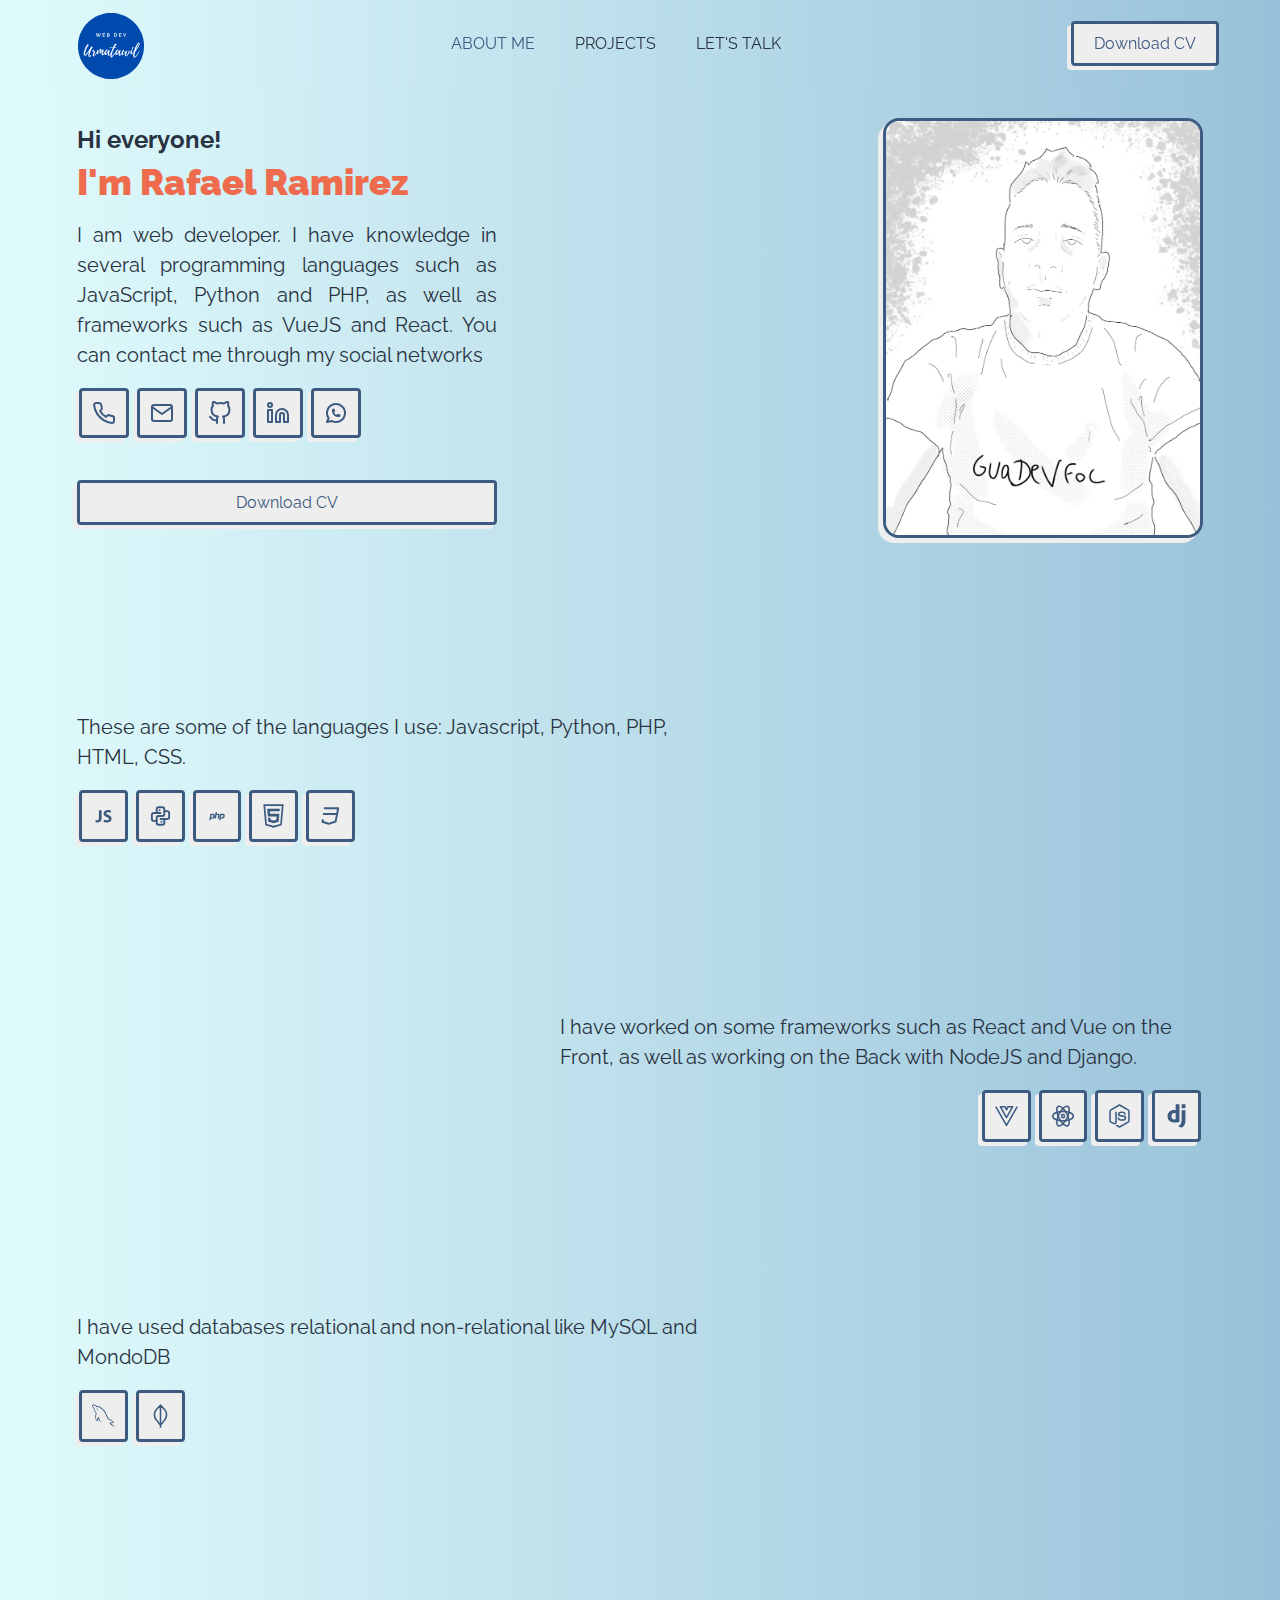
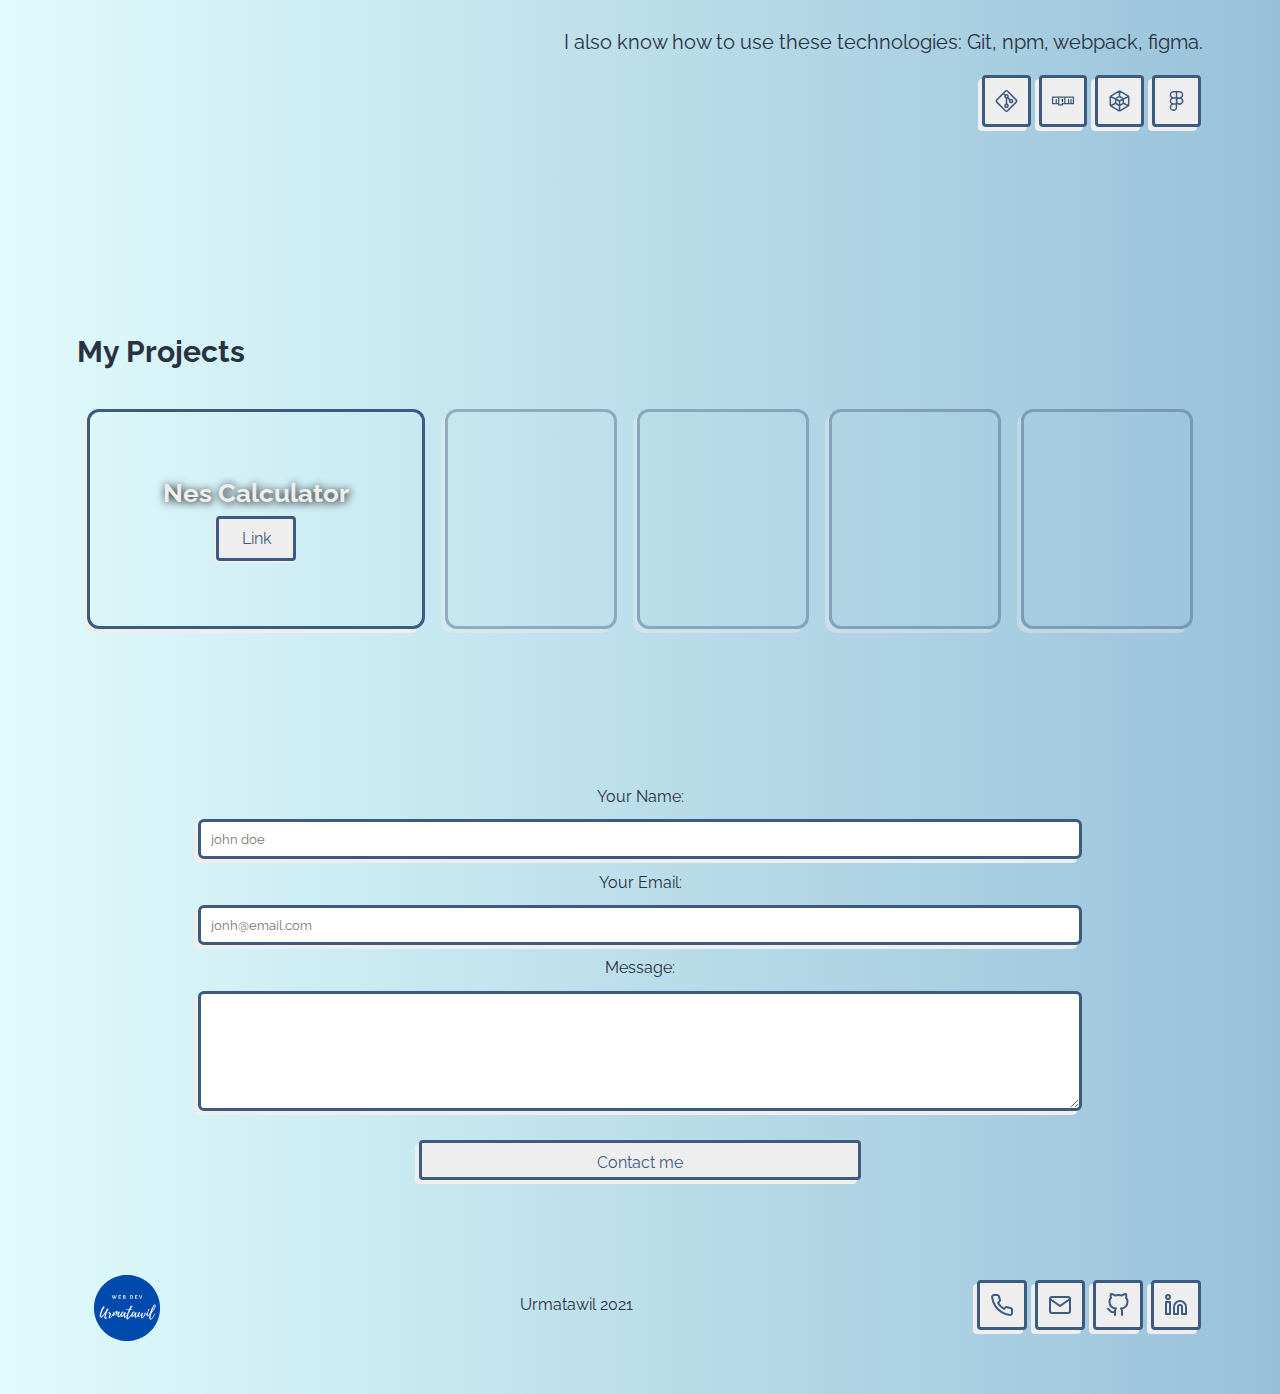
<file: index.html>
<!DOCTYPE html>
<html lang="en">
	<head>
		<meta charset="UTF-8" />
		<meta http-equiv="X-UA-Compatible" content="IE=edge" />
		<meta name="viewport" content="width=device-width, initial-scale=1.0" />
		<meta
			name="description"
			content="Portfolio Rafael Ramirez | Web development | I am web developer. I have knowledge in several programming languages such as JavaScript, Python and PHP, as well as frameworks such as VueJS and React"
		/>
		<meta
			name="keywords"
			content="html, css, javascript, fullstack, frontend, backend, NodeJs, ReactJS, portfolio, Rafael Ramirez, urmatawil"
		/>
		<meta name="robots" content="index, follow" />
		<link rel="canonical" href="https://urmatawil.xyz/" />
		<meta name="author" content="Rafael Ramirez Urmatawil" />
		<meta
			property="og:title"
			content="Portafolio desarrollador web Rafael Ramirez | Urmatawil"
		/>
		<meta
			property="og:site_name"
			content="Portafolio desarrollador web Rafael Ramirez | Urmatawil"
		/>
		<link rel="preconnect" href="https://fonts.gstatic.com" />
		<link rel="preload" as="style" href="./css/style.css" />
		<link rel="stylesheet" href="./css/style.css" />
		<link rel="preload" href="./js/index.js" as="script">
		<script src="./js/index.js" defer></script>
		<title>Rafael Ramirez</title>
	</head>
	<body>
		<header id="header">
			<a href="#main"
				><img class="logo" src="./images/logo.svg" alt="Urmatawil-logo"
			/></a>
			<nav class="menu">
				<ul>
					<li><a class="active" href="#mensaje">About me</a></li>
					<li><a href="#projects">Projects</a></li>
					<li>
						<a
							rel="nofollow noopener noreferrer"
							href="#contact"
							>Let's talk</a
						>
					</li>
				</ul>
			</nav>
			<a
				href="https://drive.google.com/u/0/uc?id=1laaLRx1T147EIKnMSLa9aji9BQEumSBD&export=download"
				target="_blank"
				rel="nofollow noopener noreferrer"
				class="btn-cv"
				>Download CV</a
			>
		</header>
		<div class="wrapper">
			<section class="hero" id="main">
				<div class="hero-image">
					<img
						class="foto-perfil"
						srcset="./images/profile-small.webp 400w, ./images/profile-mid.webp 640w"
						src="./images/profile-small.webp"
						alt="Rafael Ramirez"
						/>
				</div>
				<div class="hero-description">
					<h1>
						<span>Hi everyone!</span>
						<span id="name">I'm Rafael Ramirez</span>
					</h1>
					<p>
						I am web developer. I have knowledge in several programming
						languages such as JavaScript, Python and PHP, as well as frameworks
						such as VueJS and React. You can contact me through my social
						networks
					</p>
					<nav class="social">
						<a class="button-icon" href="tel:+56958545596"
							><img loading="lazy" width="24" height="24" src="./images/phone.svg" alt="phone-icon"
						/></a>
						<a
							class="button-icon"
							href="#contact"
							><img loading="lazy" width="24" height="24" src="./images/mail.svg" alt="message-icon"
						/></a>
						<a
							class="button-icon"
							target="_blank"
							href="https://github.com/Urmatawil"
							><img loading="lazy" width="24" height="24" src="./images/github.svg" alt="github icon"
						/></a>
						<a
							class="button-icon"
							target="_blank"
							href="https://www.linkedin.com/in/urmatawil/"
							><img
								loading="lazy"
								src="./images/linkedin.svg"
								alt="linkedin icon"
								width="24" height="24"
						/></a>
						<a
							class="button-icon"
							target="_blank"
							href="https://wa.me/+56958545596"
							><img loading="lazy" width="24" height="24" src="./images/ws.svg" alt="icon"
						/></a>
					</nav>
					<a
						href="https://drive.google.com/u/0/uc?id=1laaLRx1T147EIKnMSLa9aji9BQEumSBD&export=download"
						target="_blank"
						rel="nofollow noopener noreferrer"
						class="btn-cv"
						download="CV-Rafael"
						>Download CV</a
					>
				</div>
			</section>

			<main>
				<div class="mensaje" id="mensaje">
					<div class="lang">
						<span>
							These are some of the languages I use: Javascript, Python, PHP,
							HTML, CSS.
						</span>
						<div class="lang-icons">
							<img
								src="./images/javascript-1.svg"
								width="24" height="24"
								alt="javascript"
								class="button-icon img-lng"
							/>
							<img
								src="./images/brand-python.svg"
								width="24" height="24"
								alt="python"
								class="button-icon img-lng"
							/>
							<img
								loading="lazy"
								width="24" height="24"
								src="./images/php.svg"
								alt="php"
								class="button-icon img-lng"
							/>
							<img
								loading="lazy"
								width="24" height="24"
								src="./images/html-five2.svg"
								alt="html"
								class="button-icon img-lng"
							/>
							<img
								loading="lazy"
								width="24" height="24"
								src="./images/css3-simple.svg"
								alt="css"
								class="button-icon img-lng"
							/>
						</div>
					</div>
					<div class="frames">
						<span>
							I have worked on some frameworks such as React and Vue on the
							Front, as well as working on the Back with NodeJS and Django.
						</span>
						<div class="frames-icons">
							<img
								loading="lazy"
								width="24" height="24"
								src="./images/vue.svg"
								alt="vue"
								class="button-icon img-lng"
							/>
							<img
								loading="lazy"
								width="24" height="24"
								src="./images/react.svg"
								alt="react"
								class="button-icon img-lng"
							/>
							<img
								loading="lazy"
								width="24" height="24"
								src="./images/node-dot-js.svg"
								alt="nodejs"
								class="button-icon img-lng"
							/>
							<img
								loading="lazy"
								width="24" height="24"
								src="./images/django.svg"
								alt="django"
								class="button-icon img-lng"
							/>
						</div>
					</div>
					<div class="bd">
						<span>
							I have used databases relational and non-relational like MySQL and
							MondoDB
						</span>
						<div class="tecno-icons">
							<img
								loading="lazy"
								width="24" height="24"
								src="./images/mysql.svg"
								alt="mysql"
								class="button-icon img-lng"
							/>
							<img
								loading="lazy"
								width="24" height="24"
								src="./images/mongodb.svg"
								alt="mongodb"
								class="button-icon img-lng"
							/>
						</div>
					</div>
					<div class="tecno">
						<span>
							I also know how to use these technologies: Git, npm, webpack,
							figma.
						</span>
						<div class="tecno-icons">
							<img
								src="./images/git.svg"
								width="24" height="24"
								alt="git"
								class="button-icon img-lng"
								loading="lazy"
							/>
							<img
								loading="lazy"
								width="24" height="24"
								src="./images/logo-npm.svg"
								alt="npm"
								class="button-icon img-lng"
							/>
							<img
								loading="lazy"
								width="24" height="24"
								src="./images/webpack.svg"
								alt="webpack"
								class="button-icon img-lng"
							/>
							<img
								loading="lazy"
								width="24" height="24"
								src="./images/figma-logo.svg"
								alt="figma"
								class="button-icon img-lng"
							/>
						</div>
					</div>
				</div>
			</main>

			<section class="projects" id="projects">
				<h2 class="title-Projects">My Projects</h2>
				<div class="description-project">
					<div class="links">
						<div
							class="panel active"
							style="
								background-image: url('https://images.unsplash.com/photo-1591631368886-bb78ae96ee13?ixlib=rb-1.2.1&ixid=MnwxMjA3fDB8MHxwaG90by1wYWdlfHx8fGVufDB8fHx8&auto=format&fit=crop&w=1050&q=80');
							"
						>
							<h3>Nes Calculator</h3>
							<div class="btn">
								<a href="https://nes-calc.netlify.app" target="_blank" rel="nofollow noopener noreferrer">Link</a>
							</div>
						</div>
						<div
							class="panel"
							style="
								background-image: url('https://images.unsplash.com/photo-1613771404721-1f92d799e49f?ixlib=rb-1.2.1&ixid=MnwxMjA3fDB8MHxwaG90by1wYWdlfHx8fGVufDB8fHx8&auto=format&fit=crop&w=2069&q=80');
							"
						>
							<h3>Poke Game</h3>
							<div class="btn">
								<a href="https://adivina-poke.netlify.app/" target="_blank" rel="nofollow noopener noreferrer">Link</a>
							</div>
						</div>
						<div
							class="panel"
							style="
								background-image: url('https://images.unsplash.com/photo-1585644198914-0ac3616037c3?ixlib=rb-1.2.1&ixid=MnwxMjA3fDB8MHxwaG90by1wYWdlfHx8fGVufDB8fHx8&auto=format&fit=crop&w=2070&q=80');
							"
						>
							<h3>Monster Game</h3>
							<div class="btn">
								<a href="https://urmatawil.github.io/monster-slayer/" target="_blank" rel="nofollow noopener noreferrer">Link</a>
							</div>
						</div>
						<div
							class="panel"
							style="
								background-image: url('https://images.unsplash.com/photo-1617013371588-dfe4246161a6?ixlib=rb-1.2.1&ixid=MnwxMjA3fDB8MHxwaG90by1wYWdlfHx8fGVufDB8fHx8&auto=format&fit=crop&w=2012&q=80');
							"
						>
							<h3>Blackjack</h3>
							<div class="btn">
								<a href="https://blackjackpractice.netlify.app/" target="_blank" rel="nofollow noopener noreferrer"
									>Link</a
								>
							</div>
						</div>
						<div
							class="panel"
							style="
								background-image: url('https://images.unsplash.com/photo-1480506132288-68f7705954bd?ixid=MnwxMjA3fDB8MHxwaG90by1wYWdlfHx8fGVufDB8fHx8&ixlib=rb-1.2.1&auto=format&fit=crop&w=1093&q=80');
							"
						>
							<h3>Old Portfolio</h3>
							<div class="btn">
								<a href="https://urmatawil.netlify.app/" target="_blank" rel="nofollow noopener noreferrer"
									>Link</a
								>
							</div>
						</div>
					</div>
				</div>
			</section>

			<form name="contact" id="contact" method="POST" data-netlify="true" action="/submit">
				<label for="userContact">Your Name: </label>
				<input type="text" name="userContact" id="userContact" placeholder="john doe" required autocomplete="off">
				<label for="userEmail">Your Email: </label>
				<input type="email" name="userEmail" id="userEmail" placeholder="jonh@email.com" required autocomplete="off">
				<label for="message">Message: </label>
				<textarea id="message" name="message"></textarea>
				<input class="btn-cv" id="send-btn" type="submit" value="Contact me">
			</form>

			<footer class="footer">
				<div class="footer-logo">
					<img loading="lazy" class="logo" src="./images/logo.svg" alt="logo" />
				</div>
				<nav class="social">
					<a class="button-icon" href="tel:+56958545596"
						><img loading="lazy" width="24" height="24" src="./images/phone.svg" alt="phone-icon"
					/></a>
					<a
						class="button-icon"
						href="#contact" rel="nofollow noopener noreferrer"
						><img loading="lazy" width="24" height="24" src="./images/mail.svg" alt="email"
					/></a>
					<a class="button-icon" href="https://github.com/Urmatawil" rel="nofollow noopener noreferrer"
						><img loading="lazy" width="24" height="24" src="./images/github.svg" alt="github"
					/></a>
					<a class="button-icon" href="https://www.linkedin.com/in/urmatawil/" rel="nofollow noopener noreferrer"
						><img loading="lazy" width="24" height="24" src="./images/linkedin.svg" alt="linkedin"
					/></a>
				</nav>
				<div class="footer-info">
					<p>Urmatawil 2021</p>
				</div>
			</footer>
		</div>
	</body>
</html>
</file>
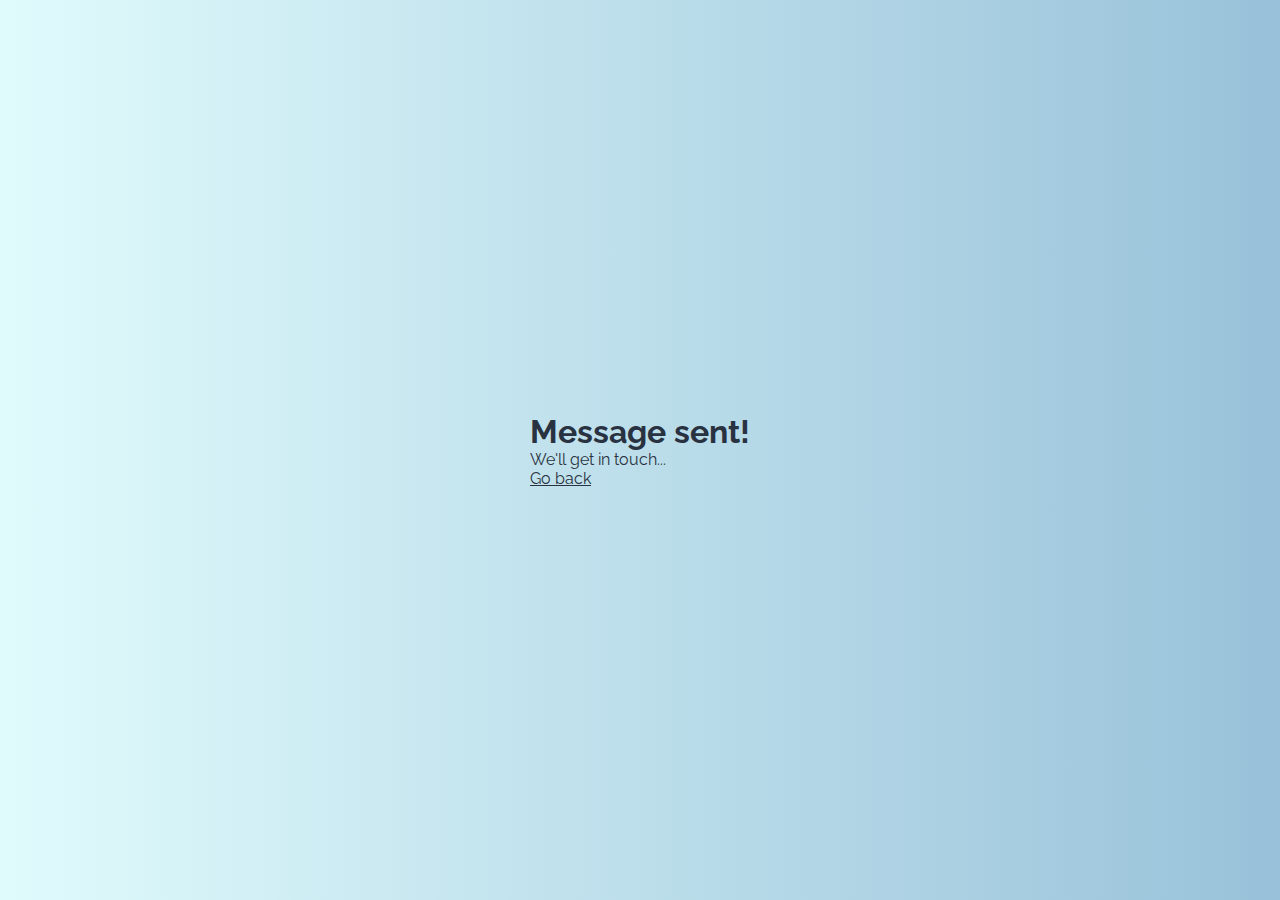
<file: submit/index.html>
<!DOCTYPE html>
<html lang="en">
	<head>
		<meta charset="UTF-8" />
		<meta http-equiv="X-UA-Compatible" content="IE=edge" />
		<meta name="viewport" content="width=device-width, initial-scale=1.0" />
		<meta
			name="description"
			content="Portfolio Rafael Ramirez | Web development | I am web developer. I have knowledge in several programming languages such as JavaScript, Python and PHP, as well as frameworks such as VueJS and React"
		/>
		<meta
			name="keywords"
			content="html, css, javascript, fullstack, frontend, backend, NodeJs, ReactJS, portfolio, Rafael Ramirez, urmatawil"
		/>
		<meta name="robots" content="index, follow" />
		<link rel="canonical" href="https://urmatawil.xyz/" />
		<meta name="author" content="Rafael Ramirez Urmatawil" />
		<meta
			property="og:title"
			content="Portafolio desarrollador web Rafael Ramirez | Urmatawil"
		/>
		<meta
			property="og:site_name"
			content="Portafolio desarrollador web Rafael Ramirez | Urmatawil"
		/>
		<link rel="preconnect" href="https://fonts.gstatic.com" />
		<link rel="preload" as="style" href="../css/style.css" />
		<link rel="stylesheet" href="../css/style.css" />
		<title>Rafael Ramirez</title>
	</head>
<body>
    <section class="msgSubmit">
        <h1>Message sent!</h1>
        <p>We'll get in touch...</p>
        <li class="msgLi"><a href="../index.html">Go back</a></li>
    </section>
</body>
</html>
</file>
<file: css/style.css>
@import "./button.css";
@import "./button-icons.css";
@import "./menu.css";
@import "./mensaje.css";
@import "./project.css";
@import "./footer.css";
@import url("https://fonts.googleapis.com/css2?family=Raleway:wght@300;400;500&display=swap");

* {
	box-sizing: border-box;
	margin: 0;
	padding: 0;
	scroll-behavior: smooth;
	color: var(--darkPrimary);
	font-family: "Raleway", sans-serif;
}

@media (prefers-color-scheme: dark) {
	:root {
		--greenPrimary: #5083c7;
		--darkPrimary: #eee;
		--white: #eee;
		--hovered: #f8a590;
		--gradient: linear-gradient(to right, #3d5a80 0%, #293241 100%);
	}
}

:root {
	--greenPrimary: #3d5a80;
	--darkPrimary: #293241;
	--white: #eee;
	--hovered: #ee6c4d;
	--gradient: linear-gradient(to right, #e0fbfc 0%, #98c1d9 100%);
	--body1: 22px/28px;
	--body2: 18px/26px;
	--button: bold 22px/30px;
	--button2: bold 16px/24px;
	--caption: 16px/22px;
}

body {
	background: var(--gradient);
	min-block-size: 100vh;
	margin-inline: 4%;
}

header {
	display: flex;
	align-items: center;
	justify-content: space-between;
	block-size: 86px;
	padding-inline: 10px;
	position: sticky;
	top: 0;
	-webkit-backdrop-filter: blur(6px);
	backdrop-filter: blur(6px);
	z-index: 1;
}

.logo {
	height: 100px;
	width: 100px;
	margin-top: 0.6em;
}

.social {
	padding-block-end: 24px;
	gap: 16px;
}

.wrapper {
	max-inline-size: 1158px;
	padding-inline-end: 1em;
	padding-inline-start: 1em;
	margin: auto;
}

/*---Hero---*/

.foto-perfil {
	border-radius: 16px;
	border: 3px solid var(--greenPrimary);
	box-shadow: -5px 5px 0 var(--white);
}

.hero {
	padding-block-start: 32px;
}

.hero-image {
	text-align: center;
}

.hero-image img {
	max-inline-size: 100%;
	width: 292px;
	height: 389px;
}

.hero p {
	text-align: justify;
	font-size: 20px;
	line-height: 1.5em;
}

.hero h1 {
	font-size: 36px;
	margin: 0;
	line-height: 1.2em;
}

.hero h1 span:nth-of-type(1) {
	font-size: 24px;
	display: block;
}

.hero-description {
	display: flex;
	flex-direction: column;
	gap: 16px;
}

.hero-description #name {
	color: var(--hovered);
	font-weight: bolder;
}

@media screen and (min-width: 768px) {
	.hero {
		display: flex;
		gap: 32px;
	}

	.hero-description {
		order: 1;
		max-inline-size: 420px;
	}

	.hero-image {
		order: 2;
		text-align: end;
		flex: 1;
	}

	.hero-social {
		display: flex;
		justify-content: space-around;
	}
}

@media screen and (min-width: 1024px) {
	.hero-image img {
		width: 320px;
		height: 420px;
	}
}

.msgSubmit {
    display: grid;
	height: 100vh;
    align-content: center;
   justify-content: center;
}

.msgLi {
	list-style: none;
}

#contact {
	display: flex;
	flex-direction: column;
	justify-content: center;
	align-items: center;
	width: 100%;
	max-width: none;
	padding: 20px 10px 20px 10px;
}

form input {
	width: 80%;
	height: 40px;
	border-radius: 6px;
	outline: none;
	border: 3px solid var(--greenPrimary);
	box-shadow: -4px 4px 0 var(--white);
	padding: 0 10px;
	margin: 1em;
}

textarea {
	width: 80%;
	height: 120px;
	border-radius: 6px;
	outline: none;
	border: 3px solid var(--greenPrimary);
	box-shadow: -4px 4px 0 var(--white);
	padding: 10px 10px;
	margin: 1em;
}

#send-btn {
	width: 40%;
}
</file>
